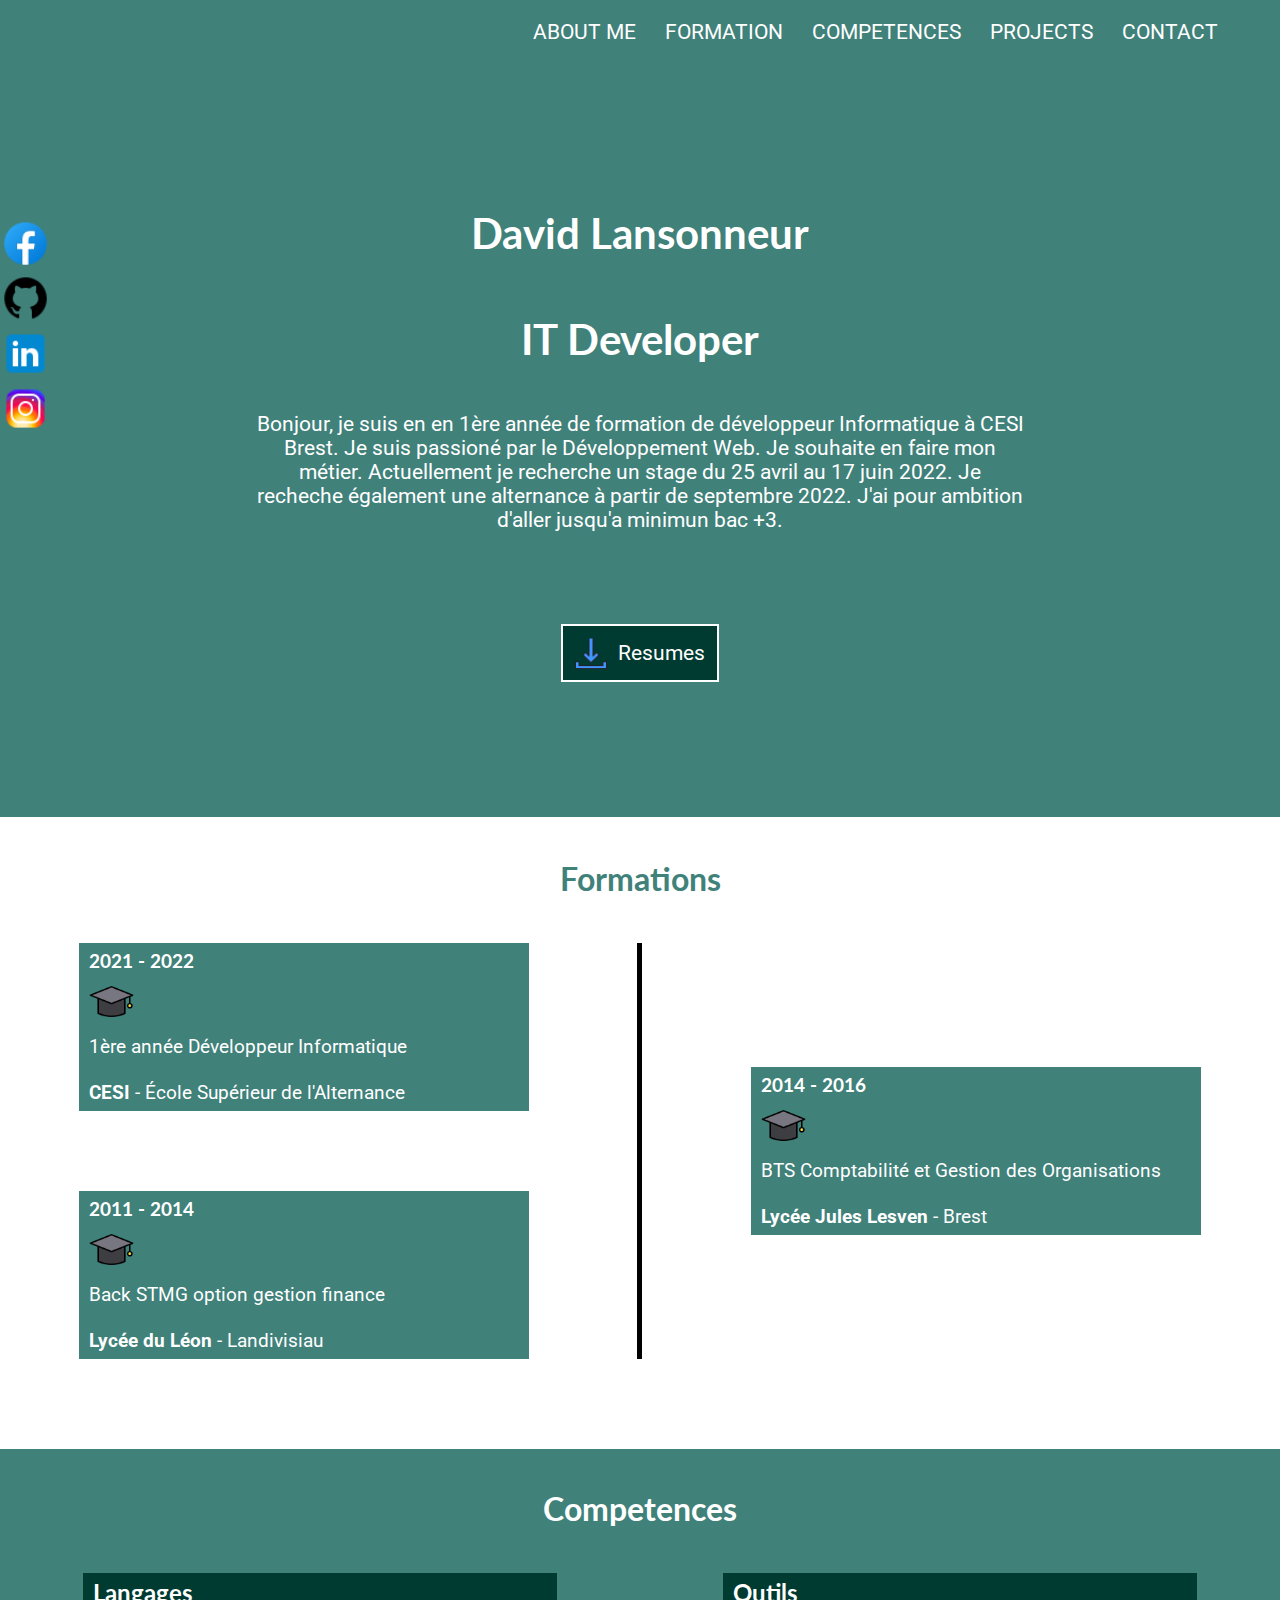
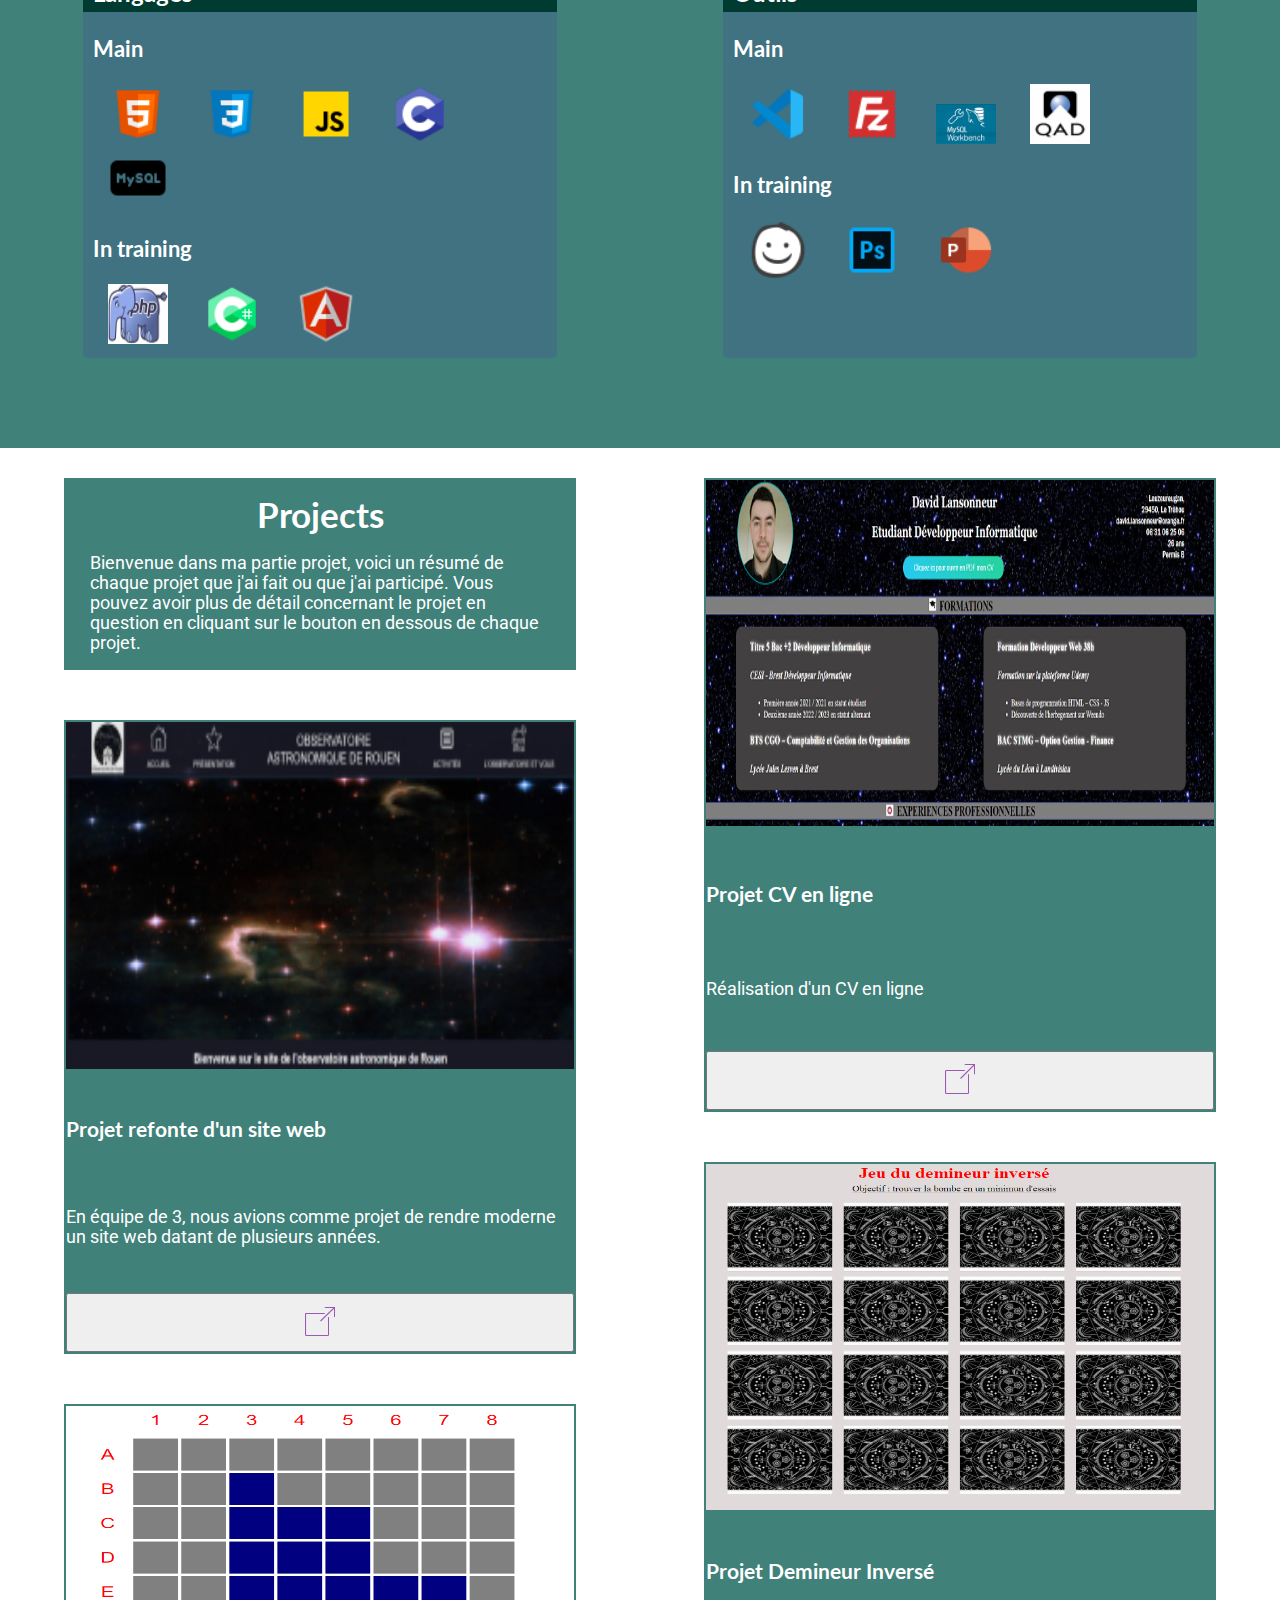
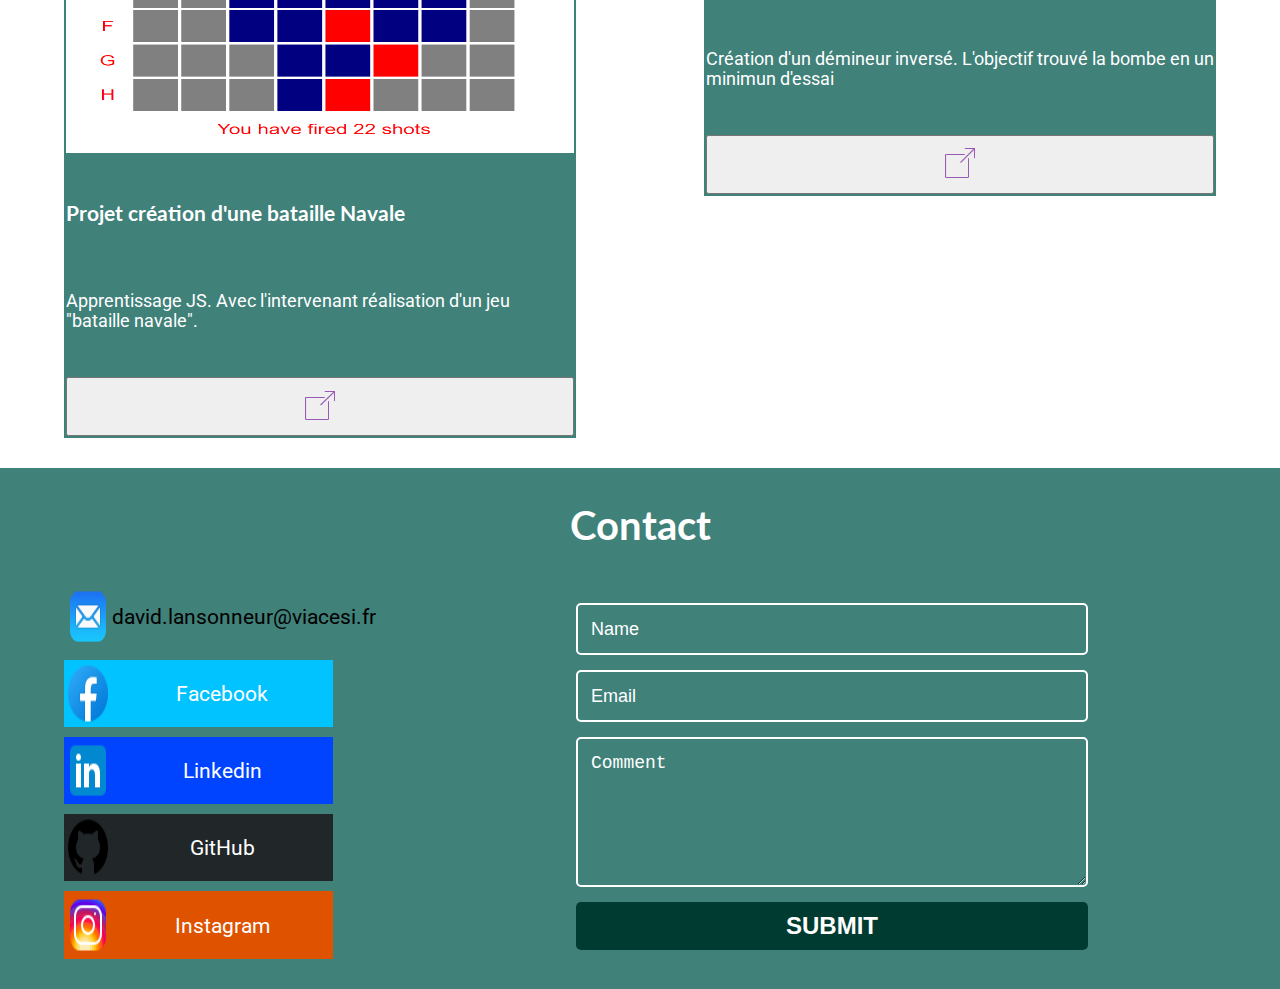
<file: index.html>
<!DOCTYPE html>
<html lang="en">

<head>
    <meta charset="UTF-8" />
    <meta http-equiv="X-UA-Compatible" content="IE=edge" />
    <meta name="viewport" content="width=device-width, initial-scale=1.0" />
    <link rel="stylesheet" href="style.css" />
    <link href="https://fonts.googleapis.com/css2?family=Lato&family=Roboto:wght@300&display=swap" rel="stylesheet">
    <script src="script.js"></script>
    <title>David Lansonneur</title>
</head>

<body>
    <header id="about-me">
        <div id="root">
            <div id="topnav" class="topnav">
                <!-- Classic Menu -->
                <nav role="navigation" id="topnav_menu">
                    <a class="topnav_link" href="#about-me">ABOUT ME</a>
                    <a class="topnav_link" href="#formation">FORMATION</a>
                    <a class="topnav_link" href="#competences">COMPETENCES</a>
                    <a class="topnav_link" href="#projects">PROJECTS</a>
                    <a class="topnav_link" href="#contact" id="contact-margin">CONTACT</a>
                </nav>

                <a id="topnav_hamburger_icon" href="javascript:void(0);" onclick="showResponsiveMenu()">
                    <!-- Some spans to act as a hamburger -->
                    <span></span>
                    <span></span>
                    <span></span>
                </a>

                <!-- Responsive Menu -->
                <nav role="navigation" id="topnav_responsive_menu">
                    <ul>
                        <li><a href="#about-me">ABOUT ME</a></li>
                        <li><a href="#formation">FORMATION</a></li>
                        <li><a href="#competences">COMPETENCES</a></li>
                        <li><a href="#projects">PROJECTS</a></li>
                        <li><a href="#contact">CONTACT</a></li>
                    </ul>
                </nav>
            </div>
        </div>
        <div class="block_presentation">
            <div class="logo-reseau">
                <a href="https://www.facebook.com/dlansonneur/" target="_blank"><img class="hover-reseau" src="images/Presentation/icons8-facebook-entouré-48.png" alt="logo facebook"/></a>
                <a href="https://github.com/SheyShay/" target="_blank"><img class="hover-reseau"
                        src="images/Presentation/icons8-github-48.png" alt="logo github" /></a>
                <a href="https://www.linkedin.com/in/david-lansonneur-05b40b226/" target="_blank"><img class="hover-reseau"
                        src="images/Presentation/icons8-linkedin-48.png" alt="logo linkedin" /></a>
                <a href="https://www.instagram.com/dave_lansonneur/" target="_blank"><img class="hover-reseau"
                         src="images/Presentation/icons8-instagram-48.png" alt="logo instagram" /></a>
            </div>
            <div class="block-moi">
                <h1 id="title-moi">David Lansonneur</h1>
                <h1>IT Developer</h1>
                <p id="text-moi">
                    Bonjour, je suis en en 1ère année de formation de développeur Informatique à CESI
                    Brest.
                    Je suis passioné par le Développement Web. Je souhaite en faire mon
                    métier. Actuellement je recherche un stage du 25 avril au 17 juin
                    2022. Je recheche également une alternance à partir de septembre 2022. J'ai pour ambition d'aller jusqu'a minimun bac +3.
                </p>
                <a href="documents/CV David Lansonneur.pdf" target="_blank" id="lien-resume">
                        <img src="images/Presentation/icons8-download-32.png" alt="image telechargement" id="image-resume" />Resumes
                </a>
            </div>
        </div>
    </header>
    <!-------------------------------------------------FORMATION---------------------------------------------->
    <div class="block-formation" id="formation">
        <div class="test-formation">
            <h2 class="title-formation">Formations</h2>
        </div>
        <div class="block-etude">
            <div class="block-etude-gauche">
                <div class="block-diplomes">
                    <h3 class="title-years">2021 - 2022</h3>
                    <img src="images/Formation/icons8-education-64.png" alt="logo-etudes">
                    <p class="paragraphe-diplome">
                        1ère année Développeur Informatique<br/><br><b>CESI</b> - École
                        Supérieur de l'Alternance
                    </p>
                    <p></p>
                </div>
                <div class="block-diplomes">
                    <h3 class="title-years">2011 - 2014</h3>
                    <img src="images/Formation/icons8-education-64.png" alt="logo-etudes">
                    <p class="paragraphe-diplome">
                        Back STMG option gestion finance<br/><br/><b>Lycée du Léon</b> -
                        Landivisiau
                    </p>
                </div>
            </div>
            <div class="block-etude-milieu"></div>
            <div class="block-etude-droite">
                <div class="block-diplomes">
                    <h3 class="title-years">2014 - 2016</h3>
                    <img src="images/Formation/icons8-education-64.png" alt="logo-etudes">
                    <p class="paragraphe-diplome">
                        BTS Comptabilité et Gestion des Organisations<br /><br /><b>Lycée Jules Lesven</b> - Brest
                    </p>
                </div>
            </div>
        </div>
    </div>
    <!-------------------------------------------------COMPETENCES--------------------------------------------->
    <div class="block-competences" id="competences">
        <div class="test-formation">
            <h2 class="title-competence">Competences</h2>
        </div>
        <div class="block-langage-outil">
            <div class="block-comp" id="langages">
                <h2 class="title-comp">Langages</h2>
                <div class="block-logo" id="main-langages">
                    <h3 class="title-main">Main</h3>
                    <div class="jpp">
                        <img src="images/Competences/icons8-html-5-48.png" alt="logo HTML 5" />
                        <img src="images/Competences/icons8-css3-48.png" alt="logo css 3" />
                        <img src="images/Competences/icons8-javascript-48.png" alt="logo Javascript" />
                        <img src="images/Competences/icons8-programmation-en-c-48.png" alt="logo langage C" />
                        <img src="images/Competences/icons8-mysql-48.png" alt="logo MySQL" />
                    </div>
                </div>
                <div class="block-logo" id="learning-langages">
                    <h3 class="title-main">In training</h3>
                    <div class="jpp">
                        <img src="images/Competences/php.png" alt="logo PHP" id="elephant"/>
                        <img src="images/Competences/icons8-c-sharp-logo-2-48.png" alt="logo C sharp" />
                        <img src="images/Competences/icons8-angularjs-48.png" alt="logo Angular JS" />
                    </div>
                </div>
            </div>
            <div class="block-comp" id="outils">
                <h2 class="title-comp">Outils</h2>
                <div class="block-logo" id="main-outils">
                    <h3 class="title-main">Main</h3>
                    <div class="jpp">
                        <img src="images/Competences/icons8-visual-studio-code-2019-48.png" alt="logo VS code" />
                        <img src="images/Competences/icons8-filezilla-48.png" alt="logo filzilla" />
                        <img src="images/Competences/SQLWorkbench.png" alt="logo SQL Workbench" />
                        <img src="images/Competences/Qad_logo.png" alt="logo Progiciel QAD" />
                    </div>
                </div>
                <div class="block-logo" id="learning-outils">
                    <h3 class="title-main">In training</h3>
                    <div class="jpp">
                        <img src="images/Competences/balsamiq-mockups-qAO8L7.png" alt="logo logiciel balsamiq" />
                        <img src="images/Competences/icons8-adobe-photoshop-48.png" alt="logo photoshop" />
                        <img src="images/Competences/icons8-microsoft-powerpoint-2019-48.png" alt="logo powerpoint" />
                    </div>
                </div>
            </div>
        </div>
    </div>
    <!-------------------------------------------------PROJECTS--------------------------------------------->
    <div class="block-projects" id="projects">
        <div id="block-gauche">
            <div class="block-paragraphe">
                <h2 id="title-xp">Projects</h2>
                <p>
                    Bienvenue dans ma partie projet, voici un résumé de chaque projet que j'ai fait ou que j'ai participé. Vous pouvez avoir plus de détail concernant le projet en question en cliquant sur le bouton en dessous de chaque projet.
                </p>
            </div>
            <div class="block-projet">
                <img src="images/Projects/RefonteSite.PNG" alt="image d'un site web"/>
                <h3>Projet refonte d'un site web</h3>
                <p>
                    En équipe de 3, nous avions comme projet de rendre moderne un site
                    web datant de plusieurs années.
                </p>
                <button>
                    <img src="images/Projects/icons8-lien-externe-50.png" alt="logo lien externe" class="fenetre-modale"/>
                </button>
            </div>
            <div class="block-projet">
                <img src="images/Projects/batailleNavale.PNG" alt="image d'un site bataille navale"/>
                <h3>Projet création d'une bataille Navale</h3>
                <p>
                    Apprentissage JS. Avec l'intervenant réalisation d'un jeu "bataille
                    navale".
                </p>
                <button>
                    <img src="images/Projects/icons8-lien-externe-50.png" alt="logo lien externe" class="fenetre-modale"/>
                </button>
            </div>
        </div>
        <div id="block-droit">
            <div class="block-projet">
                <img src="images/Projects/CVenLigne.PNG" alt="image CV en ligne"/>
                <h3>Projet CV en ligne</h3>
                <p>Réalisation d'un CV en ligne</p>
                <button>
                    <img src="images/Projects/icons8-lien-externe-50.png" alt="logo lien externe" class="fenetre-modale"/>
                </button>
            </div>
            <div class="block-projet">
                <img src="images/Projects/Demineur.PNG" alt="image d'un site web"/>
                <h3>Projet Demineur Inversé</h3>
                <p>
                    Création d'un démineur inversé. L'objectif trouvé la bombe en un
                    minimun d'essai
                </p>
                <button>
                    <img src="images/Projects/icons8-lien-externe-50.png" alt="logo lien externe" class="fenetre-modale"/>
                </button>
            </div>
        </div>
    </div>
    <!-------------------------------------------------CONTACT----------------------------------------------->
    <div id="contact">
        <h2 id="title-contact">Contact</h2>
    </div>
    <div class="block-contact" id="contact">
        <div class="block-reseau">
            <div id="mail">
                <a href="mailto:david.lansonneur@viacesi.fr" class="reseau"><img src="images/Contact/icons8-mail-48.png"
                        alt="logo mail"/><p id="paragraphe-mail">david.lansonneur@viacesi.fr</p></a>
            </div>
            <div class="font-reseau" id="facebook">
                <a href="https://www.facebook.com/dlansonneur/" target="_blank" class="reseau"><img
                        src="images/Contact/icons8-facebook-entouré-48.png" alt="logo Facebook" />
                    <p>Facebook</p>
                </a>
            </div>
            <div class="font-reseau" id="linkedin">
                <a href="https://www.linkedin.com/in/david-lansonneur-05b40b226/" target="_blank" class="reseau"><img
                        src="images/Contact/icons8-linkedin-48.png" alt="logo linkedin" />
                    <p>Linkedin</p>
                </a>
            </div>
            <div class="font-reseau" id="github">
                <a href="https://github.com/SheyShay/" target="_blank" class="reseau"><img src="images/Contact/icons8-github-48.png"
                        alt="logo Git Hub" />
                    <p>GitHub</p>
                </a>
            </div>
            <div class="font-reseau" id="instagram">
                <a href="https://www.instagram.com/dave_lansonneur/?hl=fr" target="_blank" class="reseau"><img
                        src="images/Contact/icons8-instagram-48.png" alt="logo Instagram" />
                    <p>Instagram</p>
                </a>
            </div>
        </div>
        <div class="block-formulaire" id="formulaire">
            <form>      
                <input name="name" type="text" class="feedback-input" placeholder="Name" />   
                <input name="email" type="text" class="feedback-input" placeholder="Email" />
                <textarea name="text" class="feedback-input" placeholder="Comment"></textarea>
                <input type="submit" value="SUBMIT"/>
              </form>
        </div>
    </div>
</body>

</html>
</file>
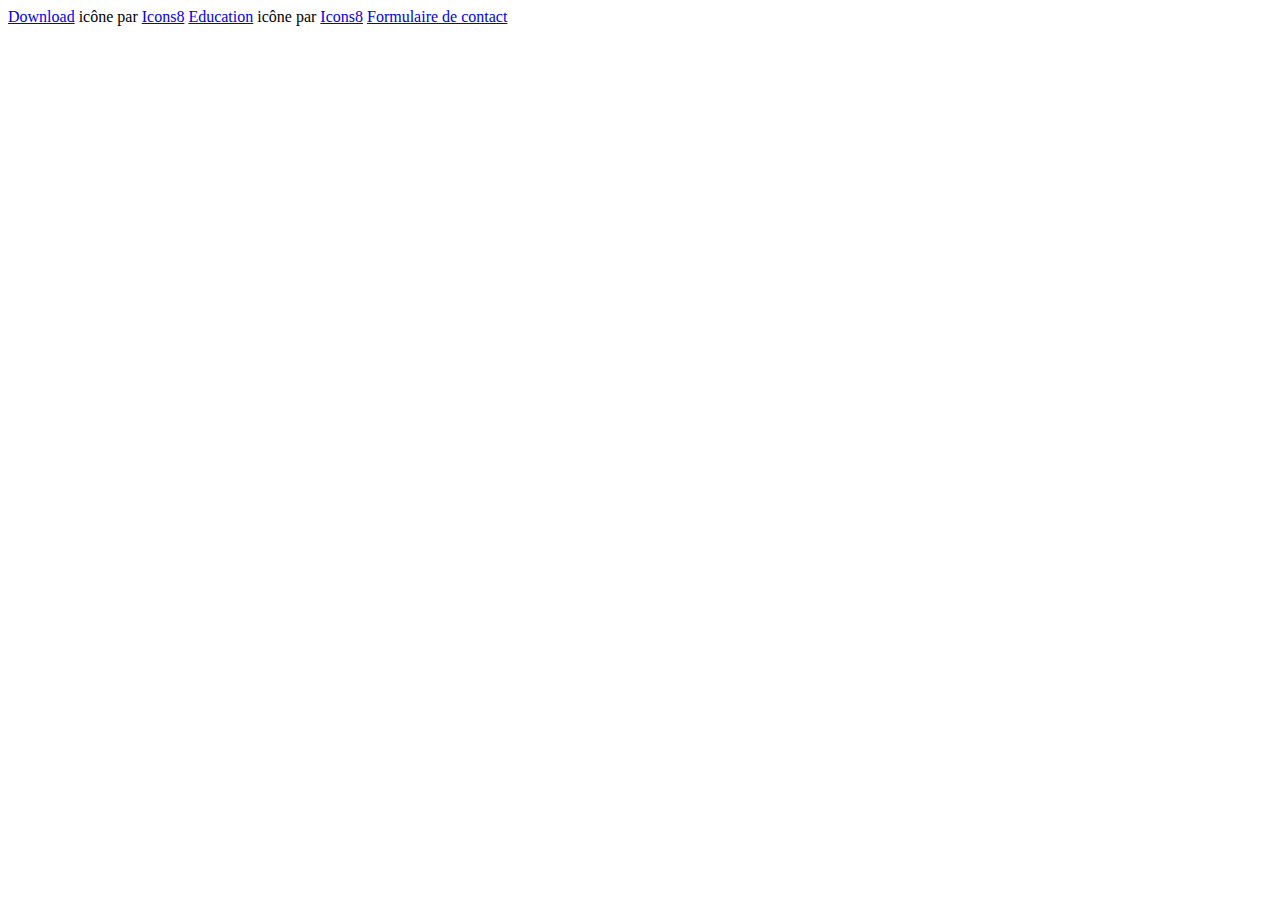
<file: mention.html>
<!DOCTYPE html>
<html lang="en">
<head>
    <meta charset="UTF-8">
    <meta http-equiv="X-UA-Compatible" content="IE=edge">
    <meta name="viewport" content="width=device-width, initial-scale=1.0">
    <title>Document</title>
</head>
<body>
    <a target="_blank" href="https://icones8.fr/icon/jPMWQ6W6NfPv/download">Download</a> icône par <a target="_blank" href="https://icones8.fr">Icons8</a>
    <a target="_blank" href="https://icones8.fr/icon/8sWbezIrS1yd/education">Education</a> icône par <a target="_blank" href="https://icones8.fr">Icons8</a>
    <a href="https://codepen.io/ZachSaucier/pen/jOwNvO" target="_blank">Formulaire de contact</a>
</body>
</html>
</file>
<file: style.css>
html {
  scroll-behavior: smooth;
}

body {
  font-family: "Roboto", sans-serif;
  margin: auto;
  width: 100%;
  background: #40817a;
  color: white;
}
h1,
h2,
h3,
h4,
h5 {
  font-family: "Lato", sans-serif;
}
button {
  font-family: "Lato", cursive;
}
a {
  text-decoration: none;
}
/*---------------------------------------------HEADER------------------------------------------------------- */

ol {
  display: flex;
  flex-direction: row;
  gap: 40px;
}
li {
  list-style: none;
  color: white;
}
.block_presentation {
  display: flex;
  flex-direction: row;
  /* padding-bottom: 10vh; */
}
.logo-reseau {
  width: 4%;
  display: flex;
  flex-direction: column;
  margin-top: 17%;
}
.logo-reseau img {
  width: 100%;
}
.hover-reseau:hover{
  background-color: #003b32;
}
.block-moi {
  display: flex;
  flex-direction: column;
  justify-content: center;
  font-size: 1.3em;
  width: 60%;
  text-align: center;
  margin-top: 20vh;
  margin-right: 20%;
  margin-left: auto;
  margin-bottom: 15vh;
}
#text-moi {
  margin-bottom: 12%;
}
#lien-resume{
    display: flex;
    flex-direction: row;
    justify-content: center;
    align-items: center;
    gap: 7%;
    color: white;
    border: 2px solid white;
    background: #003b32;
    width: 20%;
    height: 6vh;
    margin: auto;
}
#lien-resume:hover{
    display: flex;
    flex-direction: row;
    justify-content: center;
    align-items: center;
    gap: 7%;
    color: white;
    border: 2px solid white;
    background: #407281;
    width: 20.5%;
    height: 6.2vh;
    margin: auto;
    transform: translate(0%, -10%);
}
#image-resume{
    width: 3.5vh;
}
@media (max-width: 768px) {
  .logo-reseau {
    display: none;
  }
  .block-moi {
    margin-top: 0vh;
    margin-right: auto;
    font-size: 1.4em;
    width: 80%;
  }
  #text-moi {
    text-align: justify;
    font-size: 1em;
    margin-bottom: 15%;
  }
  #lien-resume{
    width: 100%;
    gap: 2%;
}
#image-resume{
    margin-left: -5%;
}
}
/*-------------------------------------------- NAVBAR ----------------------------------------------- */
.topnav {
  /* background-color: #037e6b; */
  background-color: #40817a;
  display: flex;
  align-items: center;
  justify-content: flex-end;
  width: 100%;
  height: 7%;
  font-size: 1.3em;
  position: fixed;
}
#contact-margin {
  margin-right: 50px;
}
.topnav_link {
  color: white;
  padding: 12px;
  text-decoration: none;
}
.topnav_link:hover {
  color: #003b32;
}

/* hide responsive menu */
#topnav_hamburger_icon,
#topnav_responsive_menu {
  display: none;
}

@media only screen and (max-width: 768px) {
  #title-moi{
    padding-top: 40px;
  }
  
  /* hide classic menu */
  #topnav_menu {
    display: none;
  }
  .topnav {
    font-size: 1em;
    position: relative fixed;
  }
  #root {
    position: relative;
    overflow-x: hidden;
  }

  /* show responsive menu and position at the right of the screen */
  #topnav_responsive_menu {
    display: block;
    position: absolute;
    margin: 0;
    right: 0;
    top: 0;
    width: 100vw;
    height: 100vh;
    z-index: 99;
    transform-origin: 0% 0%;
    transform: translate(200%, 0);
    transition: transform 0.5s cubic-bezier(0.77, 0.2, 0.05, 1);
  }

  #topnav_responsive_menu ul {
    display: flex;
    flex-direction: column;
    position: absolute;
    margin: 0;
    right: 0;
    top: 0;
    min-width: 50vw;
    height: 45vh;
    padding: 56px 0 0;
    text-align: center;
    background: #ededed;
    list-style-type: none;
    -webkit-font-smoothing: antialiased;
  }

  #topnav_responsive_menu li {
    padding: 12px 24px;
    font-size: 1.5em;
  }

  #topnav_responsive_menu a {
    white-space: nowrap;
    color: #333;
    text-decoration: none;
  }

  /* And let's slide it in from the right */
  #topnav_responsive_menu.open {
    transform: none;
    position: fixed;
  }

  /* ******************** HAMBURGER ICON ******************** */
  /* define size and position of the hamburger link */
  #topnav_hamburger_icon {
    display: block;
    position: relative;
    margin: 16px;
    width: 33px;
    height: 28px;
    z-index: 100;
    -webkit-user-select: none;
    user-select: none;
    cursor: pointer;
  }

  /* define the style (size, color, position, animation, ...) of the 3 spans */
  #topnav_hamburger_icon span {
    display: block;
    position: absolute;
    height: 4px;
    width: 100%;
    margin-bottom: 5px;

    background: #ededed;
    border-radius: 3px;

    z-index: 100;

    opacity: 1;
    left: 0;
  }

  /* set the 3 spans position to look like a hamburger */

  #topnav_hamburger_icon span:nth-child(2) {
    top: 12px;
  }
  #topnav_hamburger_icon span:nth-child(3) {
    top: 24px;
  }
  /* change color when opening the menu */
  #topnav_hamburger_icon.open span {
    background: #333;
  }
}
/*-------------------------------------------- FORMATION ----------------------------------------------- */

.block-formation{
  background-color: white;
  color: black;
  padding-top: 42px;
  margin: auto;
  padding-bottom: 10vh;
}
.title-formation{
  font-size: 2em;
  color: #40817a;
  margin: auto;
  margin-bottom: 5vh;
  text-align: center;
}
.block-etude{
  display: flex;
  flex-direction: row;
  justify-content: space-around;
}
.block-etude h3{
  margin: 7px 0;
}
.block-etude p{
  margin: 7px 0;
}
.block-etude img{
  width: 45px;
}
.block-etude-gauche{
  display: flex;
  width: 43%;
  flex-direction: column;
  align-items: center;
  justify-content: space-around;
  gap: 80px;
}
.block-etude-milieu{
  width: 5px;
  background-color: black;
}
.block-etude-droite{
  display: flex;
  width: 43%;
  flex-direction: column;
  align-items: center;
  justify-content: space-around;
}

.block-diplomes{
  background-color: #40817a;
  color: white;
  width: 80%;
  padding-left: 10px;
}
.paragraphe-diplome{
  font-size: 1.2em;
}
@media (max-width:1024px){
  .block-etude{
    font-size: 1em;
    text-align: center;
    flex-direction: column;
  }
  .block-formation{
    padding-bottom: 4vh;
  }
  .block-diplomes{
    width: 100%;
    margin-bottom: 3vh;
    padding: 0;
  }
  .block-etude-milieu{
    display: none;
  }
  .block-etude{
    flex-direction: column;
  }
  .block-etude-gauche, .block-etude-droite{
    width: 100%;
  }
  .block-etude-gauche{
    gap: 0px;
  }
}
/*-------------------------------------------- COMPETENCES ----------------------------------------------- */
.block-competences{
  padding-top: 40px;
  margin: auto;
  padding-bottom: 10vh;
}
.block-competences h3{
  font-size: 1.4em;
}

.title-competence{
  font-size: 2em;
  color: white;
  margin: auto;
  margin-bottom: 5vh;
  text-align: center;
}
.block-langage-outil{
  display: flex;
  flex-direction: row;
  justify-content: space-around;
}

.jpp img{
  padding: 0 15px;
  width: 60px;
}
.title-comp{
  background-color: #003b32;
  margin: 0;
  padding: 5px 10px;
}
.block-logo{
  padding: 0px 10px;
}
.block-comp{
  width: 37%;
  border-radius: 5px;
  background: #407281;
  padding-bottom: 10px;
}
#elephant{
  height: 60px;
}
@media (max-width: 1024px){
  .block-langage-outil{
    flex-direction: column;
    gap: 20px;
  }
  .block-comp{
    width: 100%;
    padding: 0px;
  }
  .jpp img{
    padding: 0 5px;
    width: 60px;
  }
}
/*-------------------------------------------- PROJECTS ----------------------------------------------- */
.block-projects img{
  width: auto;
  height: 55%;
}
.fenetre-modale{
  width: 20%;
}
.block-projects{
  display: flex;
  flex-direction: row;
  justify-content: space-around;
  background: white;
  padding-top: 30px;
  padding-bottom: 30px;
  font-size: 1.1em;
}
#block-gauche{
  width: 40%;
  display: flex;
  flex-direction: column;
  gap: 50px;
}

#block-droit{
  width: 40%;
  display: flex;
  flex-direction: column;
  gap: 50px;
}
#title-xp{
  margin: 15px 0 0 0;
  font-size: 2em;
}
.block-paragraphe{
  display: flex;
  flex-direction: column;
  align-items: center;
  justify-content: center;
  background: #40817a;
  margin: auto;
}

.block-paragraphe p{
  width: 90%;
}

.block-projet{
  display: flex;
  flex-direction: column;
  justify-content: space-between;
  background: #40817a;
  height: 70vh;
  padding: 2px;
}
@media (max-width: 1024px){
  .block-projects{
      flex-direction: column;
      width: auto;
      gap: 40px;
  }
  #block-gauche{
      width: 100%;
  }
  #block-droit{
      width: 100%;
  }
}

/*-------------------------------------------- CONTACT ----------------------------------------------- */

.block-contact{
  display: flex;
  flex-direction: row;
  justify-content: space-around;
  padding-bottom: 30px;
}
.block-reseau{
  width: 30%;
  display: flex;
  flex-direction: column;
  gap: 10px;
}
.block-reseau a{
  font-size: 1.1em;
  color: white;
}
#paragraphe-mail{
  color: black;
}
.reseau{
  display: flex;
  flex-direction: row;
}
#mail{
  width: 30%;
}
#mail p{
  font-size: 1.2em;
}
.font-reseau{
  width: 70%;
}
.font-reseau p{
  width: 100%;
  text-align: center;
  font-size: 1.2em;
}
#title-contact{
  font-size: 2.5em;
  display: flex;
  align-items: center;
  justify-content: center;
}
#facebook{
  background: rgb(0, 195, 255);
}
#linkedin{
  background: rgb(0, 68, 255);
}
#github{
  background: rgb(33, 39, 41);
}
#instagram{
  background: rgb(223, 82, 0);
}
@media(max-width: 1024px){
  .block-contact{
      flex-direction: column;
  }
  .block-reseau{
      width: auto;
  }
  #facebook{
      width: 100%;
  }
  #instagram{
      width: 100%;
  }
  #github{
      width: 100%;
  }
  #linkedin{
      width: 100%;
  }
  #title-contact{
    padding-top: 40px;
  }
}
/*------------------------------------------- FORMULAIRE --------------------------------------------------- */
#formulaire{
  background: #40817a;
  width: 50%;
  display: flex;
  text-align: center;
}
form{
  max-width: 80%;
  padding-top: 20px;
}
.feedback-input::placeholder{
  color: white;
}

.feedback-input {
  color:white;
  font-weight:500;
  font-size: 18px;
  border-radius: 5px;
  line-height: 22px;
  background-color: transparent;
  border:2px solid #ffffff;
  transition: all 0.3s;
  padding: 13px;
  margin-bottom: 15px;
  width:100%;
  box-sizing: border-box;
  outline:0;
}


.feedback-input:focus { border:2px solid #003b32; }

textarea {
  height: 150px;
  line-height: 150%;
  resize:vertical;
}

[type="submit"] {
  font-family: 'Montserrat', Arial, Helvetica, sans-serif;
  width: 100%;
  background:#003b32;
  border-radius:5px;
  border:0;
  cursor:pointer;
  color:white;
  font-size:24px;
  padding-top:10px;
  padding-bottom:10px;
  transition: all 0.3s;
  margin-top:-4px;
  font-weight:700;
}
[type="submit"]:hover { background:#085e51; }

@media (max-width:1024px){
  #formulaire{
    width: 100%;
  }
  form{
    max-width: 100%;
    padding-top: 20px;
  }
}
</file>
